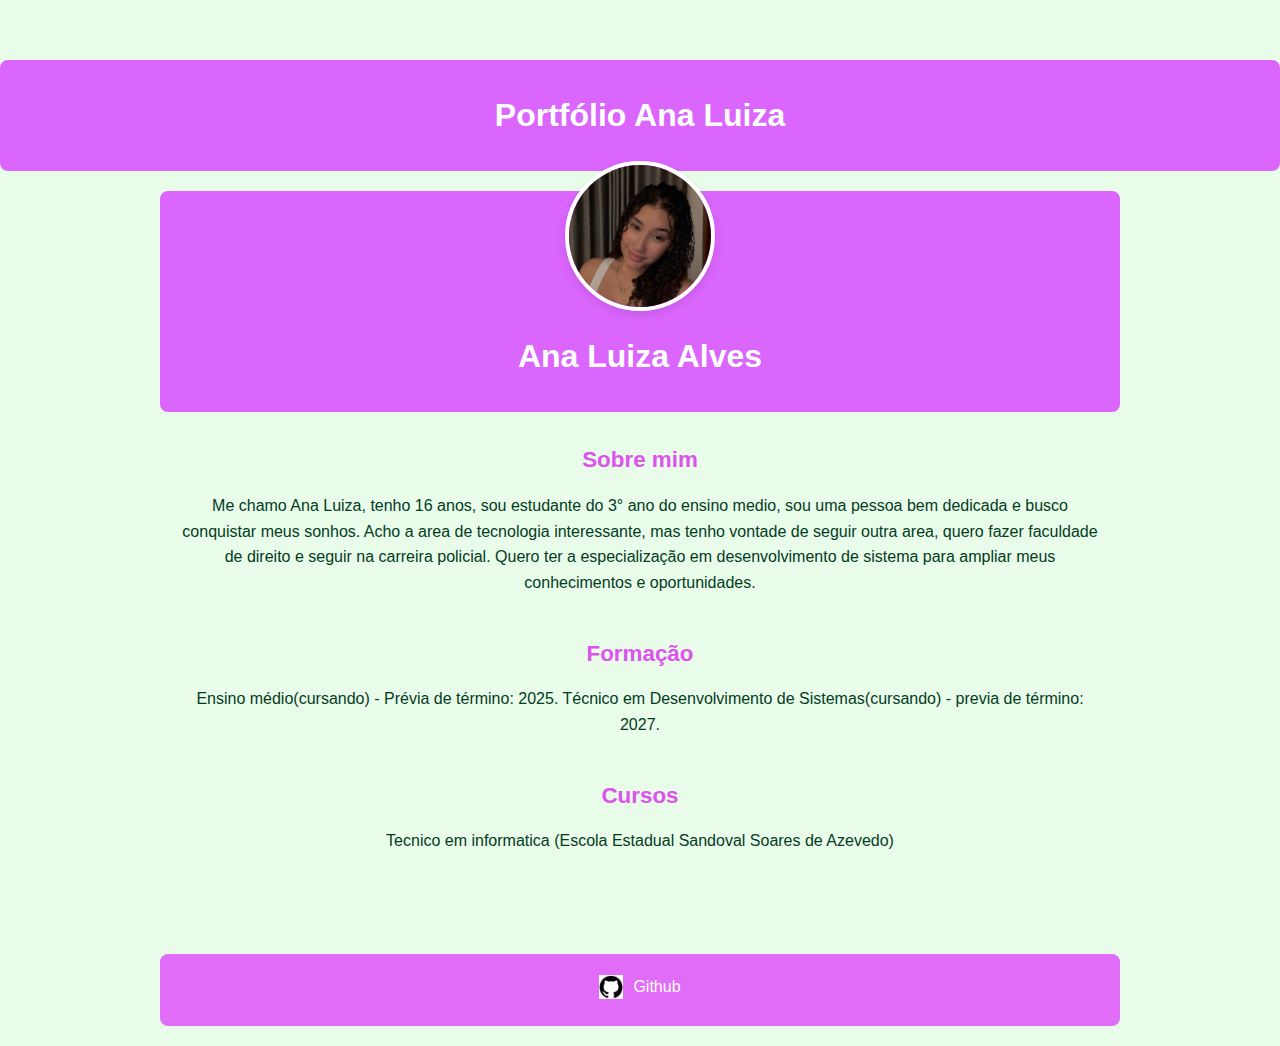
<file: portifolio/portifolio.html>
<!DOCTYPE html>
<html lang="en">

<head>
    <meta charset="UTF-8">
    <meta http-equiv="X-UA-Compatible" content="IE=edge">
    <meta name="viewport" content="width=device-width, initial-scale=1.0">
    <title>Ana Luiza Alves</title>
    <link rel="stylesheet" href="portifolio.css">
</head>

<body>
    <div class="top-bar" id="top-bar"></div>
    <header id="header">
        <nav>
          <h1>Portfólio Ana Luiza</h1>
        </nav>
      </header>
    
    <div class="container">

        <header>
            <div class="center">
                <img src="imagens/ana luiza.jpeg"></img>
            </div>
            <h1>Ana Luiza Alves</h1>
        </header>

        <main>
            <section id="sobremim">
                <h3>Sobre mim</h3>
                <p>
                    Me chamo Ana Luiza, tenho 16 anos, sou estudante do 3° ano do ensino medio, sou uma pessoa bem dedicada e busco conquistar meus sonhos. Acho a area de tecnologia interessante, mas tenho vontade de seguir outra area, quero fazer faculdade de direito e seguir na carreira policial. Quero ter a especialização em desenvolvimento de sistema para ampliar meus conhecimentos e oportunidades.
                </p>
            </section>
            <section id="Formacao">
                <h3>Formação</h3>
                <p>
                    Ensino médio(cursando) -
 Prévia de término: 2025.
                     Técnico em Desenvolvimento de Sistemas(cursando) - previa de término: 2027.
                </p>
            </section>
            <section id="Cursos">
                <h3>Cursos</h3>
                <p>
                   Tecnico em informatica (Escola Estadual Sandoval Soares de Azevedo)

                </p>
            </section>
        </main>

        <footer id="contatos">
            <a href="https://github.com/analuizaalves11" target="_blank" rel="noopener noreferrer">
                <img src="imagens/git.png"></img>
  <p>Github</p>
            </a>
        </footer>
    </div>

</body>

</html>
</file>
<file: portifolio/portifolio.css>
* {
    margin: 0;
    padding: 0;
    box-sizing: border-box;
  }
  
  body {
    font-family: 'Arial', sans-serif;
    background-color: #e9fbe9;
    color: #033d1f;
    line-height: 1.6;
    padding-top: 60px;
    scroll-behavior: smooth;
  }
  
  /* Top Bar (faixa) */
  .top-bar {
    position: fixed;
    top: 0;
    left: 0;
    right: 0;
    height: 10px;
    background-color: #1b5e20;
    cursor: pointer;
    z-index: 15;
    display: none;
  }
  
  .container {
    max-width: 1000px;
    margin: 0 auto;
    padding: 20px;
  }
  
  header {
    background-color: #da66fd;
    color: white;
    padding: 30px 20px;
    text-align: center;
    border-radius: 8px;
  }
  
  .center {
    display: flex;
    justify-content: center;
    margin-top: -60px;
    margin-bottom: 20px;
  }
  
  .center img {
    width: 150px;
    height: 150px;
    object-fit: cover;
    border-radius: 50%;
    border: 4px solid #fff;
    box-shadow: 0 4px 10px rgba(0, 0, 0, 0.1);
  }
  
  h1 {
    font-size: 2rem;
  }
  
  nav ul {
    list-style: none;
    margin-top: 20px;
    display: flex;
    justify-content: center;
    gap: 25px;
  }
  
  nav a {
    color: white;
    text-decoration: none;
    font-weight: bold;
    transition: 0.3s;
  }
  
  nav a:hover {
    text-decoration: underline;
  }
  
  main {
    padding: 30px 20px;
  }
  
  section {
    margin-bottom: 40px;
    text-align: center;
  }
  
  h3 {
    color: #dc53ee;
    margin-bottom: 15px;
    font-size: 1.4rem;
  }
  
  p {
    max-width: 7000px;
    margin: 0 auto;
    font-size: 1rem;
  }
  
  footer {
    background-color: #e06cf7;
    color: white;
    text-align: center;
    padding: 20px;
    border-radius: 8px;
    margin-top: 30px;
  }
  
  footer a {
    color: white;
    text-decoration: none;
    display: inline-flex;
    align-items: center;
    gap: 10px;
  }
  
  footer img {
    width: 24px;
    height: 24px;
  }
</file>
